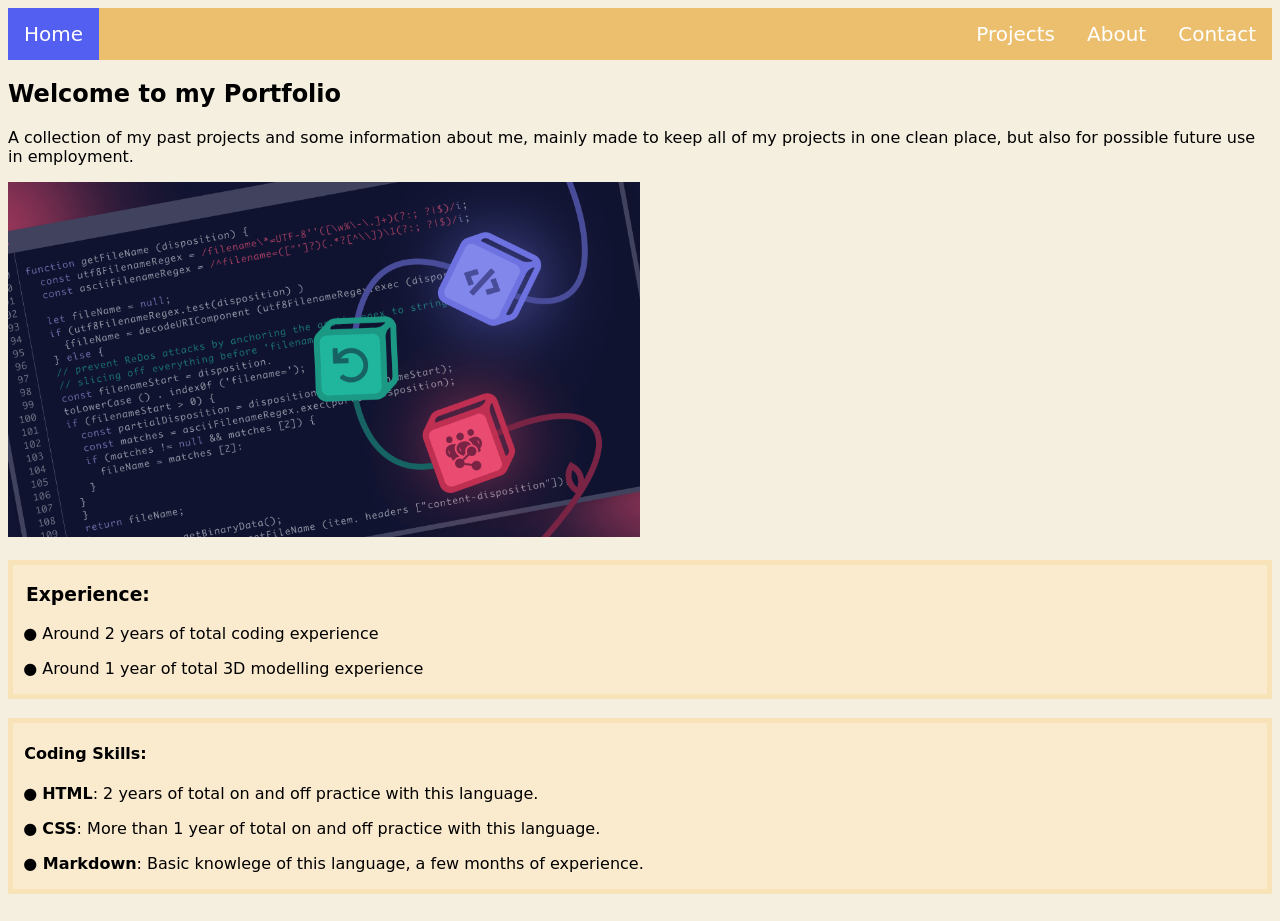
<file: index.html>
<!DOCTYPE html>
<html lang="en">
<head>
    <meta charset="UTF-8">
    <meta name="viewport" content="width=device-width, initial-scale=1.0">
    <title>Document</title>
    <link rel="stylesheet" href="style.css">
</head>
<body>
  <ul>
    <li><div class="active">
    <a href="index.html">Home</a>
    </div> </li>
      <div class="rightalign">
    <li><a href="Projects.html">Projects</a></li>
    <li><a href="Profile.html">About</a></li>
    <li><a href="Contact.html">Contact</a></li>
      </div>
    

    </ul>

    <h2>Welcome to my Portfolio</h2>
    <p> A collection of my past projects and some information about me, mainly made to keep all of my projects in one clean place, but also for possible future use  in employment.</p>
    <img src="coding.png" alt="Code image" width="50%">
        
<br>
<br>
    
<div class="experience">
        <h3> 󠀠󠀠󠀠󠀠 󠀠󠀠󠀠󠀠 Experience:</h3>
<p>󠀠󠀠󠀠󠀠 󠀠󠀠󠀠󠀠 ● Around 2 years of total coding experience</p>
<p>󠀠󠀠󠀠󠀠 󠀠󠀠󠀠󠀠 ● Around 1 year of total 3D modelling experience</p>
</div>

<br>

<div class="experience">
<h4>  󠀠󠀠󠀠󠀠 󠀠󠀠󠀠󠀠  󠀠󠀠󠀠󠀠Coding Skills:</h4>
<p> 󠀠󠀠󠀠󠀠󠀠󠀠󠀠󠀠󠀠󠀠󠀠󠀠 󠀠󠀠󠀠󠀠 󠀠󠀠󠀠󠀠● <b>HTML</b>: 2 years of total on and off practice with this language. </p>
<p> 󠀠󠀠󠀠󠀠 󠀠󠀠󠀠󠀠 ● <b>CSS</b>: More than 1 year of total on and off practice with this language. </p>
<p> 󠀠󠀠󠀠󠀠 󠀠󠀠󠀠󠀠 ●<b> Markdown</b>: Basic knowlege of this language, a few months of experience.</p>
</div>
    <br>


    
</body>
</html>
</file>
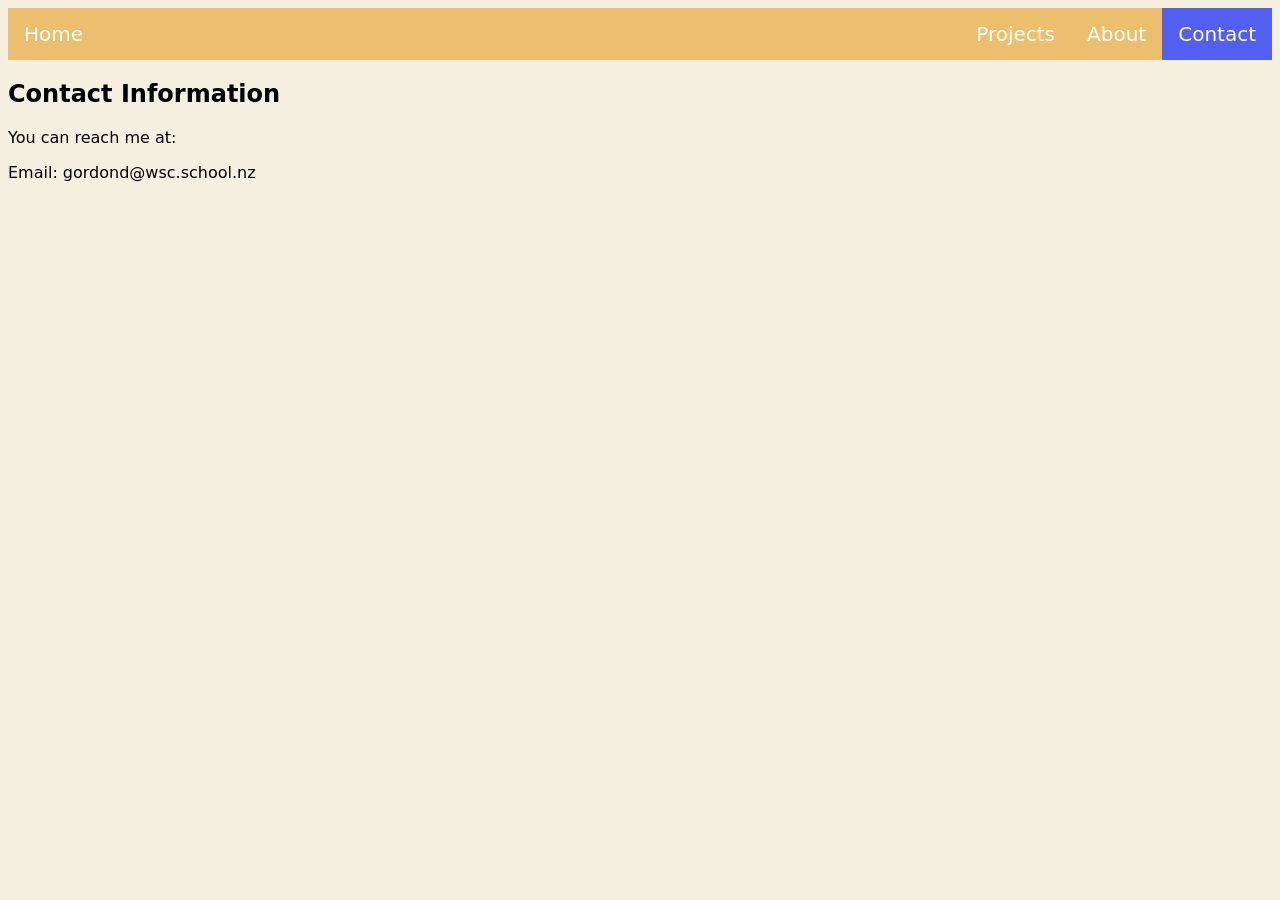
<file: Contact.html>
<!DOCTYPE html>
<html lang="en">
<head>
    <meta charset="UTF-8">
    <meta name="viewport" content="width=device-width, initial-scale=1.0">
    <title>Document</title>
    <link rel="stylesheet" href="style.css">
</head>
<body>
    <ul>
        <li><a href="index.html">Home</a></li>
        <div class="rightalign">
        <li><a href="Projects.html">Projects</a></li>
        <li><a href="Profile.html">About</a></li>
        <div class="active">
        <li><a href="Contact.html">Contact</a></li>
        </div>
        </div>
    </ul>

    <h2>Contact Information</h2>
    <p>You can reach me at:</p>
    <p>Email: gordond@wsc.school.nz</p>

</body>
</html>
</file>
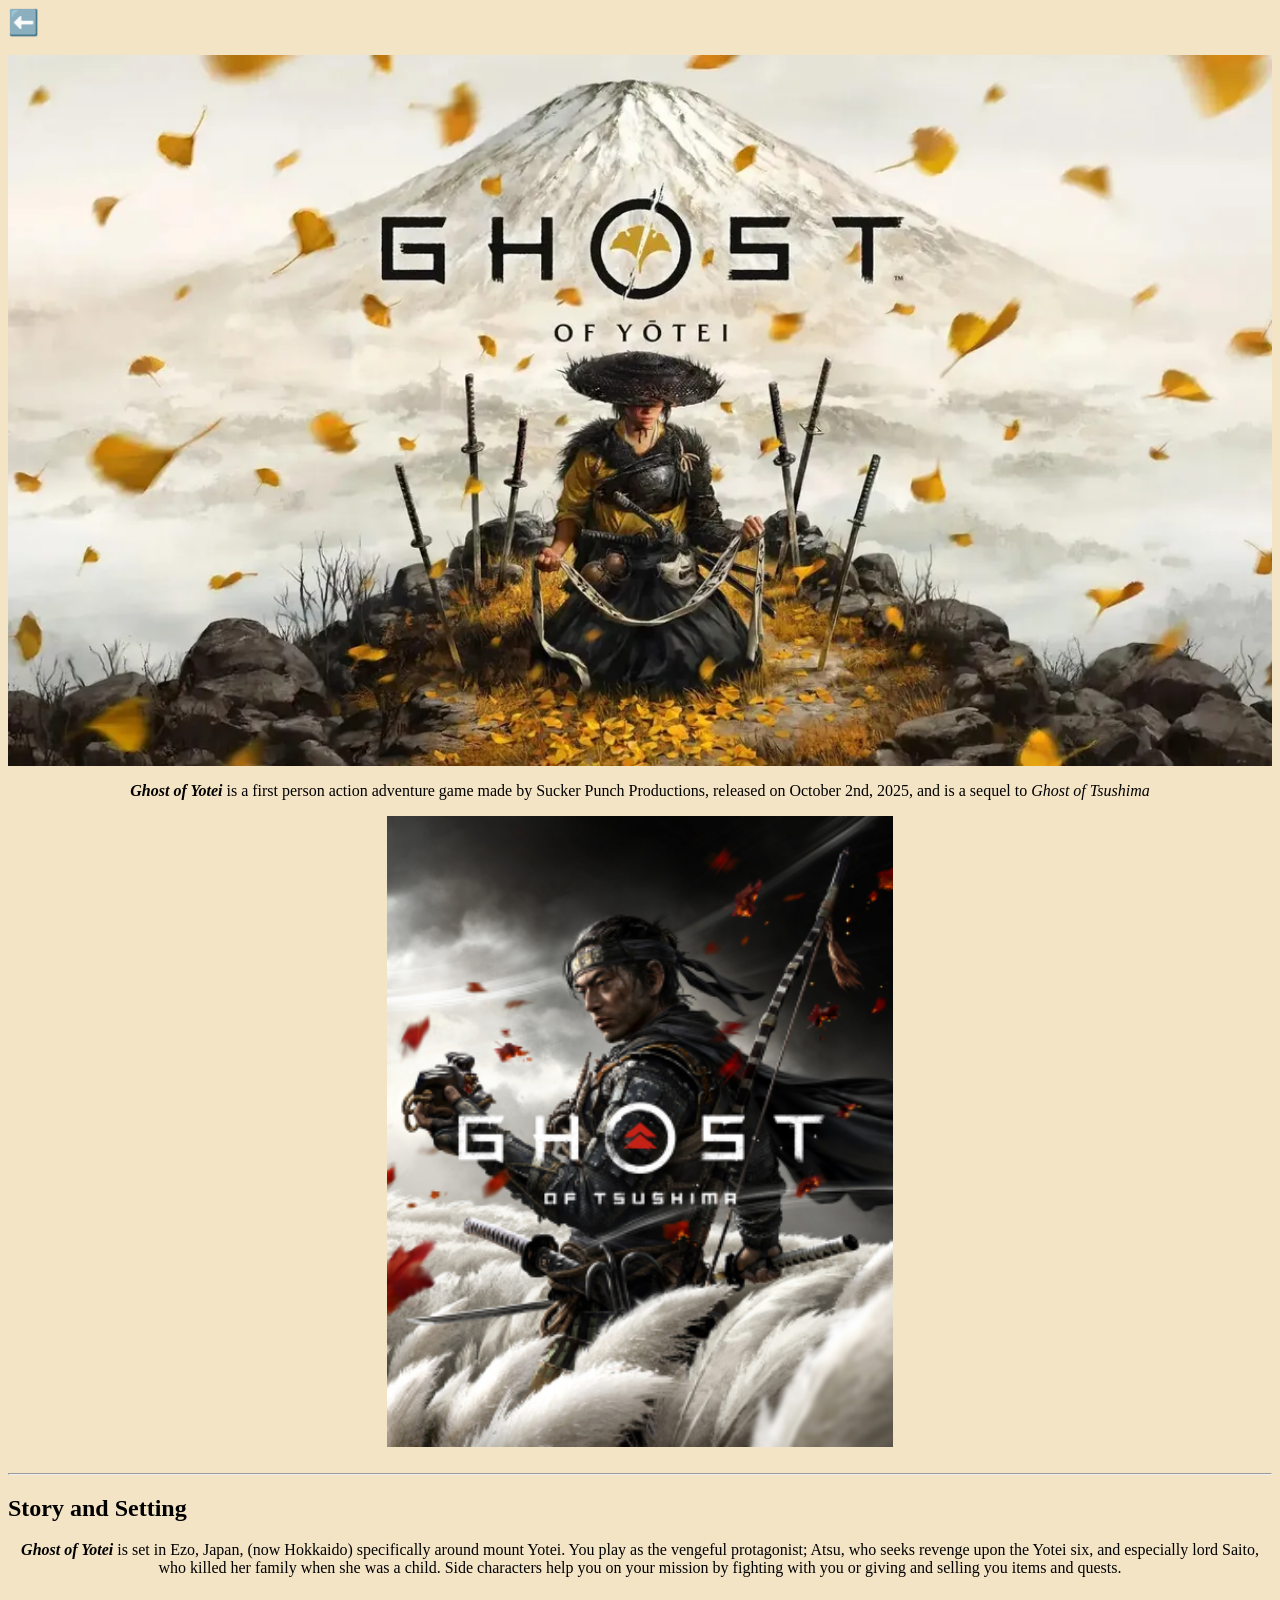
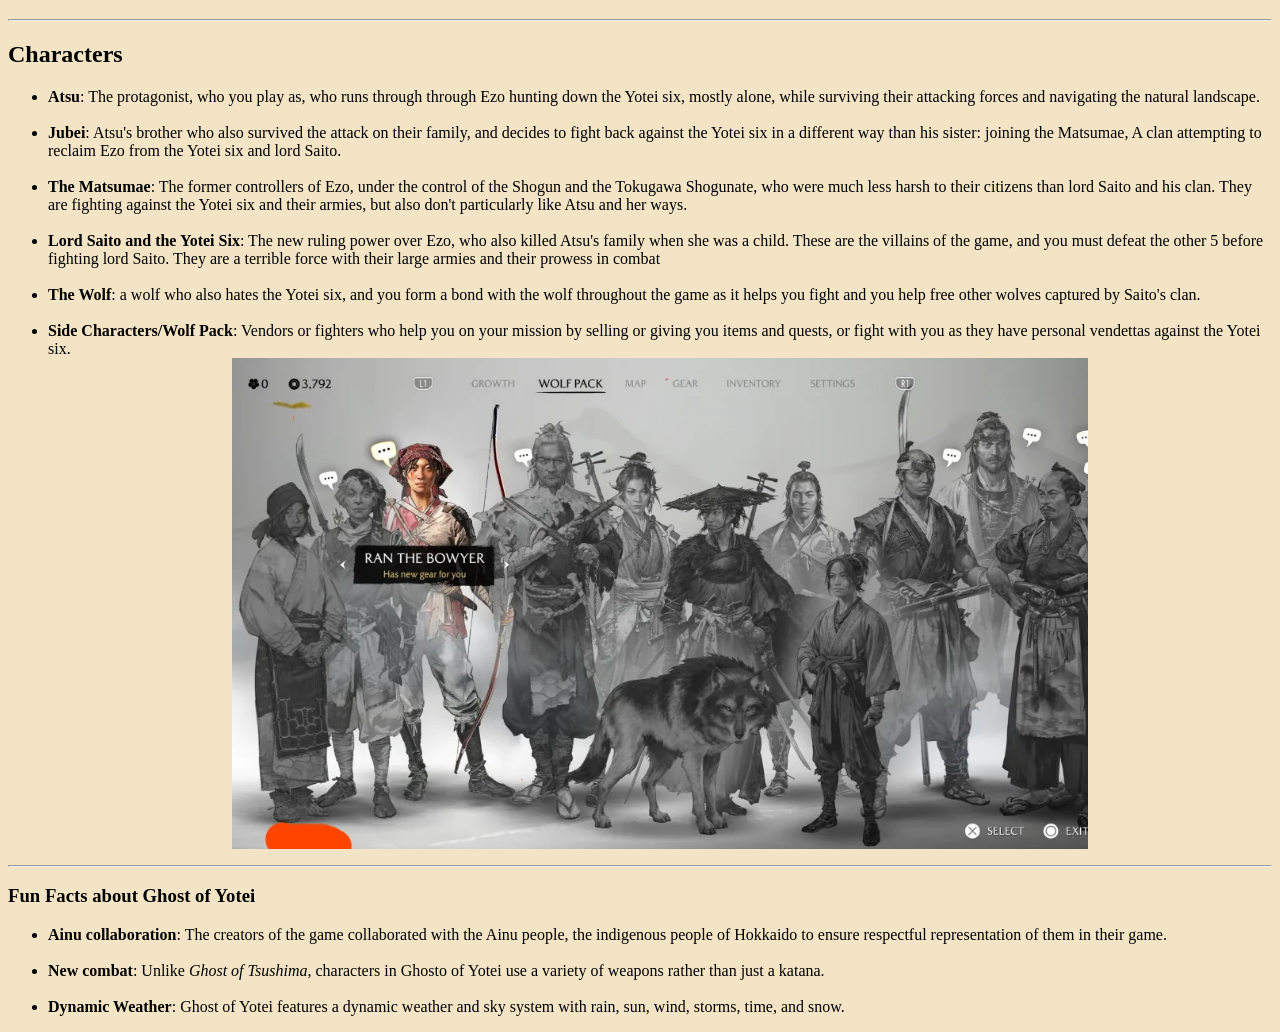
<file: Ghost of Yotei.html>
<!DOCTYPE html>
<html lang="en">
<head>
    <meta charset="UTF-8">
    <meta name="viewport" content="width=device-width, initial-scale=1.0">
    <title>Document</title>
    <link rel="stylesheet" href="ghostofyotei_style.css">
</head>
<body>
    <div class="backbutton">
    <a href="Projects.html"> ⬅️</a>
    </div>
    <br>
   <img src="ghost-of-yotei-lede-web.webp" alt="Ghost of Yotei" width="100%"/>
<!-- lie will be that ghost of yotei is a sequel to ghost of tsushima-->
 <p> <i><b> Ghost of Yotei</b></i> is a first person action adventure game made by Sucker Punch Productions, released on October 2nd, 2025, and is a sequel to <i> Ghost of Tsushima </i> </p>
 <img src="Ghost_of_Tsushima.jpg" alt="Ghost of Tsushima" width="40%"/>
 <br>
 <hr>
 <h2> Story and Setting</h2>
 <p> <i> <b> Ghost of Yotei</b></i> is set in Ezo, Japan, (now Hokkaido) specifically around mount Yotei. You play as the vengeful protagonist; Atsu, who seeks revenge upon the Yotei six, and especially lord Saito, who killed her family when she was a child. Side characters help you on your mission by fighting with you or giving and selling you items and quests.</p>
 <br>
 <hr>
 <h2> Characters</h2>
 <ul>
<li> <b> Atsu</b>: The protagonist, who you play as, who runs through through Ezo hunting down the Yotei six, mostly alone, while surviving their attacking forces and navigating the natural landscape.</li>
<br>
<li> <b> Jubei</b>: Atsu's brother who also survived the attack on their family, and decides to fight back against the Yotei six in a different way than his sister: joining the Matsumae, A clan attempting to reclaim Ezo from the Yotei six and lord Saito. </li>
<br>
<li> <b> The Matsumae</b>: The former controllers of Ezo, under the control of the Shogun and the Tokugawa Shogunate, who were much less harsh to their citizens than lord Saito and his clan. They are fighting against the Yotei six and their armies, but also don't particularly like Atsu and her ways.</li>
<br>
<li> <b> Lord Saito and the Yotei Six</b>: The new ruling power over Ezo, who also killed Atsu's family when she was a child. These are the villains of the game, and you must defeat the other 5 before fighting lord Saito. They are a terrible force with their large armies and their prowess in combat</li>
<br>
<li> <b> The Wolf</b>: a wolf who also hates the Yotei six, and you form a bond with the wolf throughout the game as it helps you fight and you help free other wolves captured by Saito's clan.</li>
<br>
<li> <b> Side Characters/Wolf Pack</b>: Vendors or fighters who help you on your mission by selling or giving you items and quests, or fight with you as they have personal vendettas against the Yotei six.</li>

<img src="ghost of yotei wolf pack.webp" alt="Wolf Pack" width="70%">
 </ul>
 <hr>
 <h3> Fun Facts about Ghost of Yotei</h3>
 <ul>
<li> <b> Ainu collaboration</b>: The creators of the game collaborated with the Ainu people, the indigenous people of Hokkaido to ensure respectful representation of them in their game.</li>
<br>
<li> <b> New combat</b>: Unlike <i> Ghost of Tsushima</i>, characters in Ghosto of Yotei use a variety of weapons rather than just a katana. </li>
<br>
<li><b> Dynamic Weather</b>: Ghost of Yotei features a dynamic weather and sky system with rain, sun, wind, storms, time, and snow. </li>


 </ul>

</body>
</html>
</file>
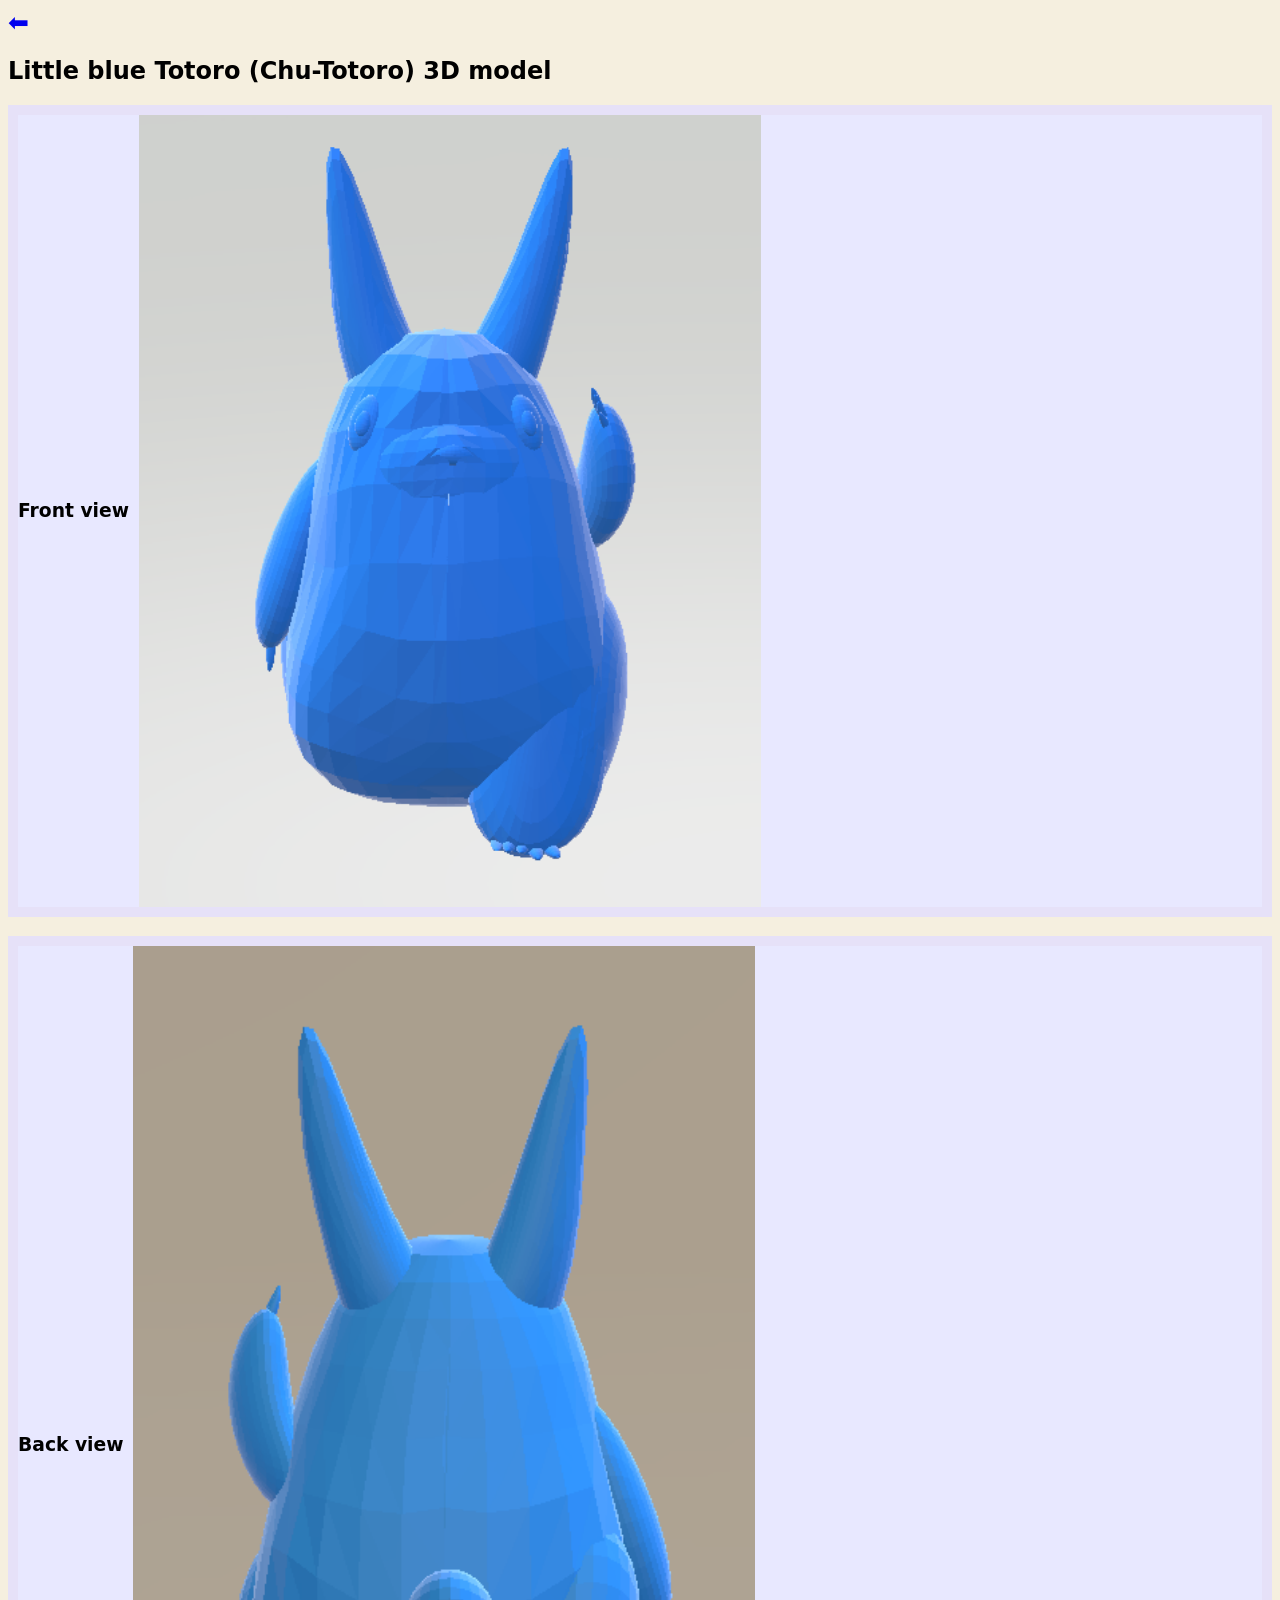
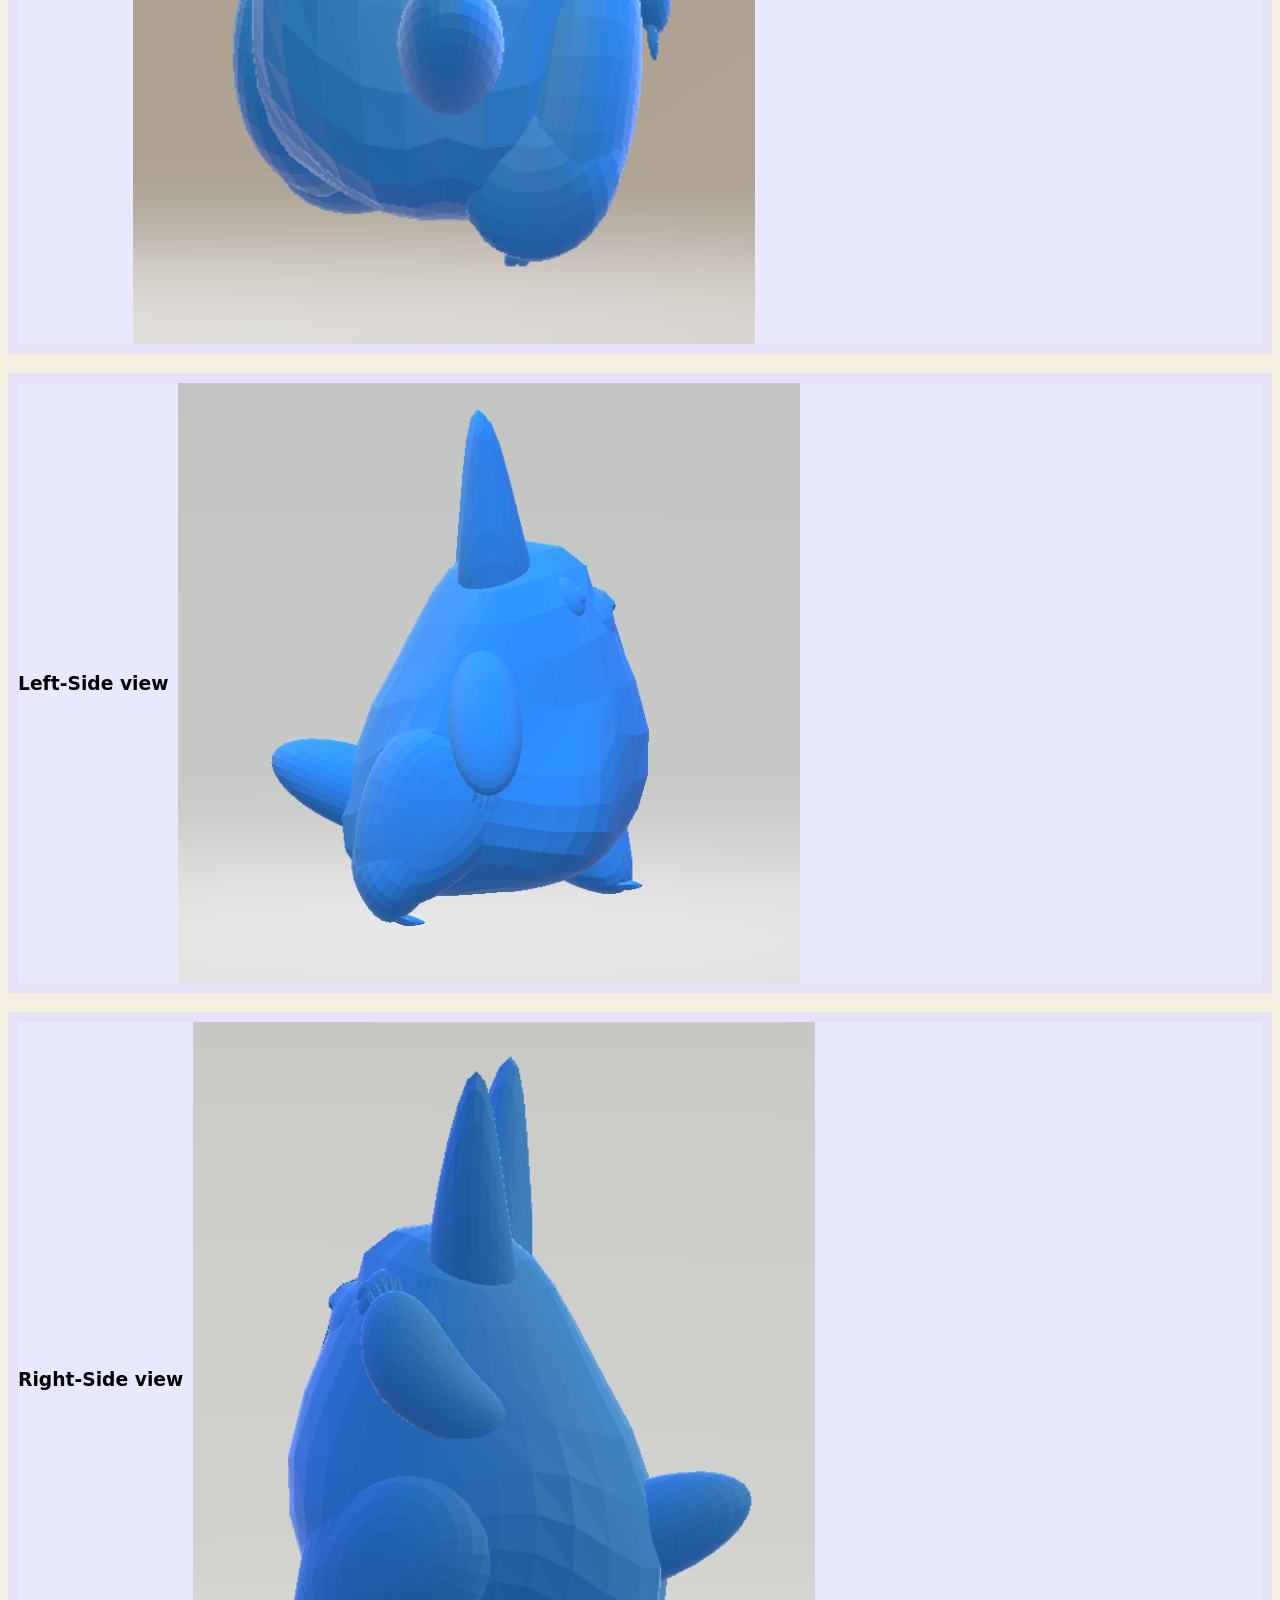
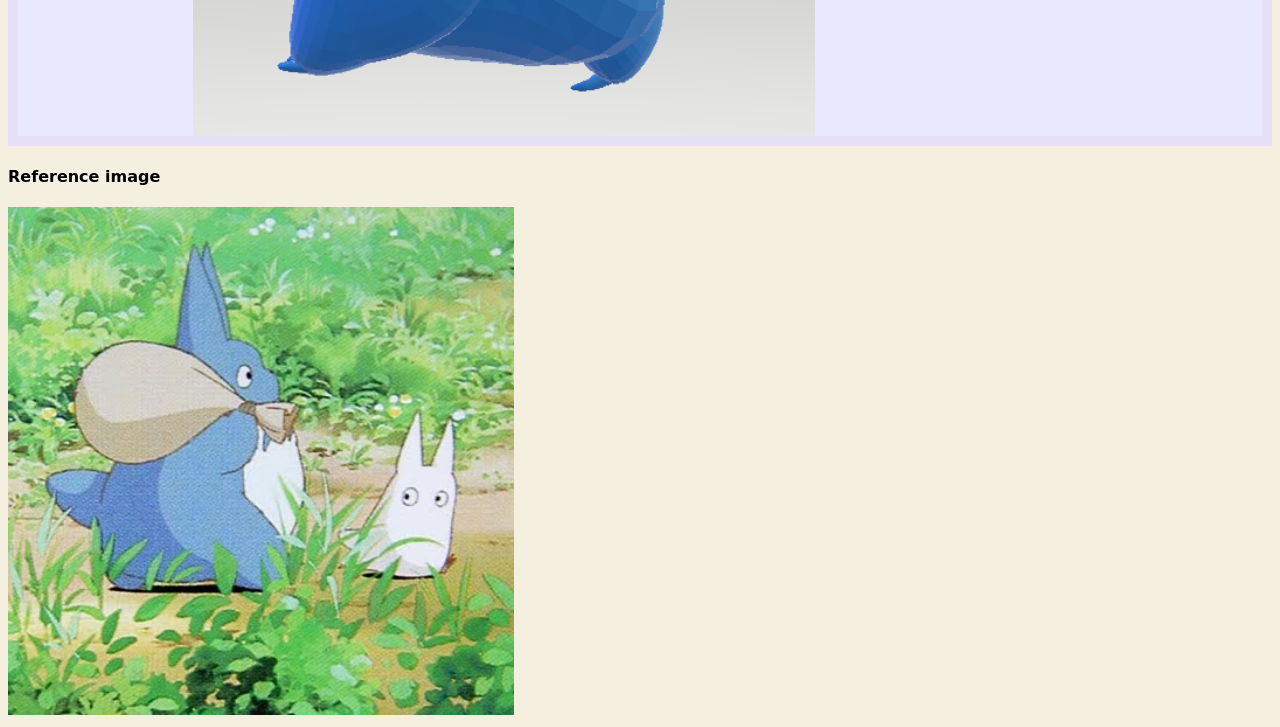
<file: Little-blue-totoro-page.html>
<!DOCTYPE html>
<html lang="en">
<head>
    <meta charset="UTF-8">
    <meta name="viewport" content="width=device-width, initial-scale=1.0">
    <title>Document</title>
    <link rel="stylesheet" href="style.css">
</head>
<body>
    <div class="backbutton">
    <a href="Projects.html"> ⬅️</a>
    </div>
    <h2> Little blue Totoro (Chu-Totoro) 3D model</h2>
    <div class="minitotoro">
 <h3> Front view </h3>
    <img src="minitotorofront.PNG" alt="Little Blue Totoro Front" width="50%">
    </div>

    <br>

    <div class="minitotoro">
    <h3> Back view </h3>
    <img src="minitotoroback.PNG" alt="Little Blue Totoro Back" width="50%">
    </div>

    <br>

    <div class="minitotoro">
    <h3> Left-Side view </h3>
    <img src="minitotoroleftside.PNG" alt="Little Blue Totoro Left" width="50%">
    </div>

    <br>

    <div class="minitotoro">
    <h3> Right-Side view </h3>
    <img src="minitotororightside.PNG" alt="Little Blue Totoro Right" width="50%">
    </div>

    <h4> Reference image</h4>
    <img src="Mini_Totoro reference.webp" alt="Little Blue Totoro reference" width="40%">
</body>
</html>
</file>
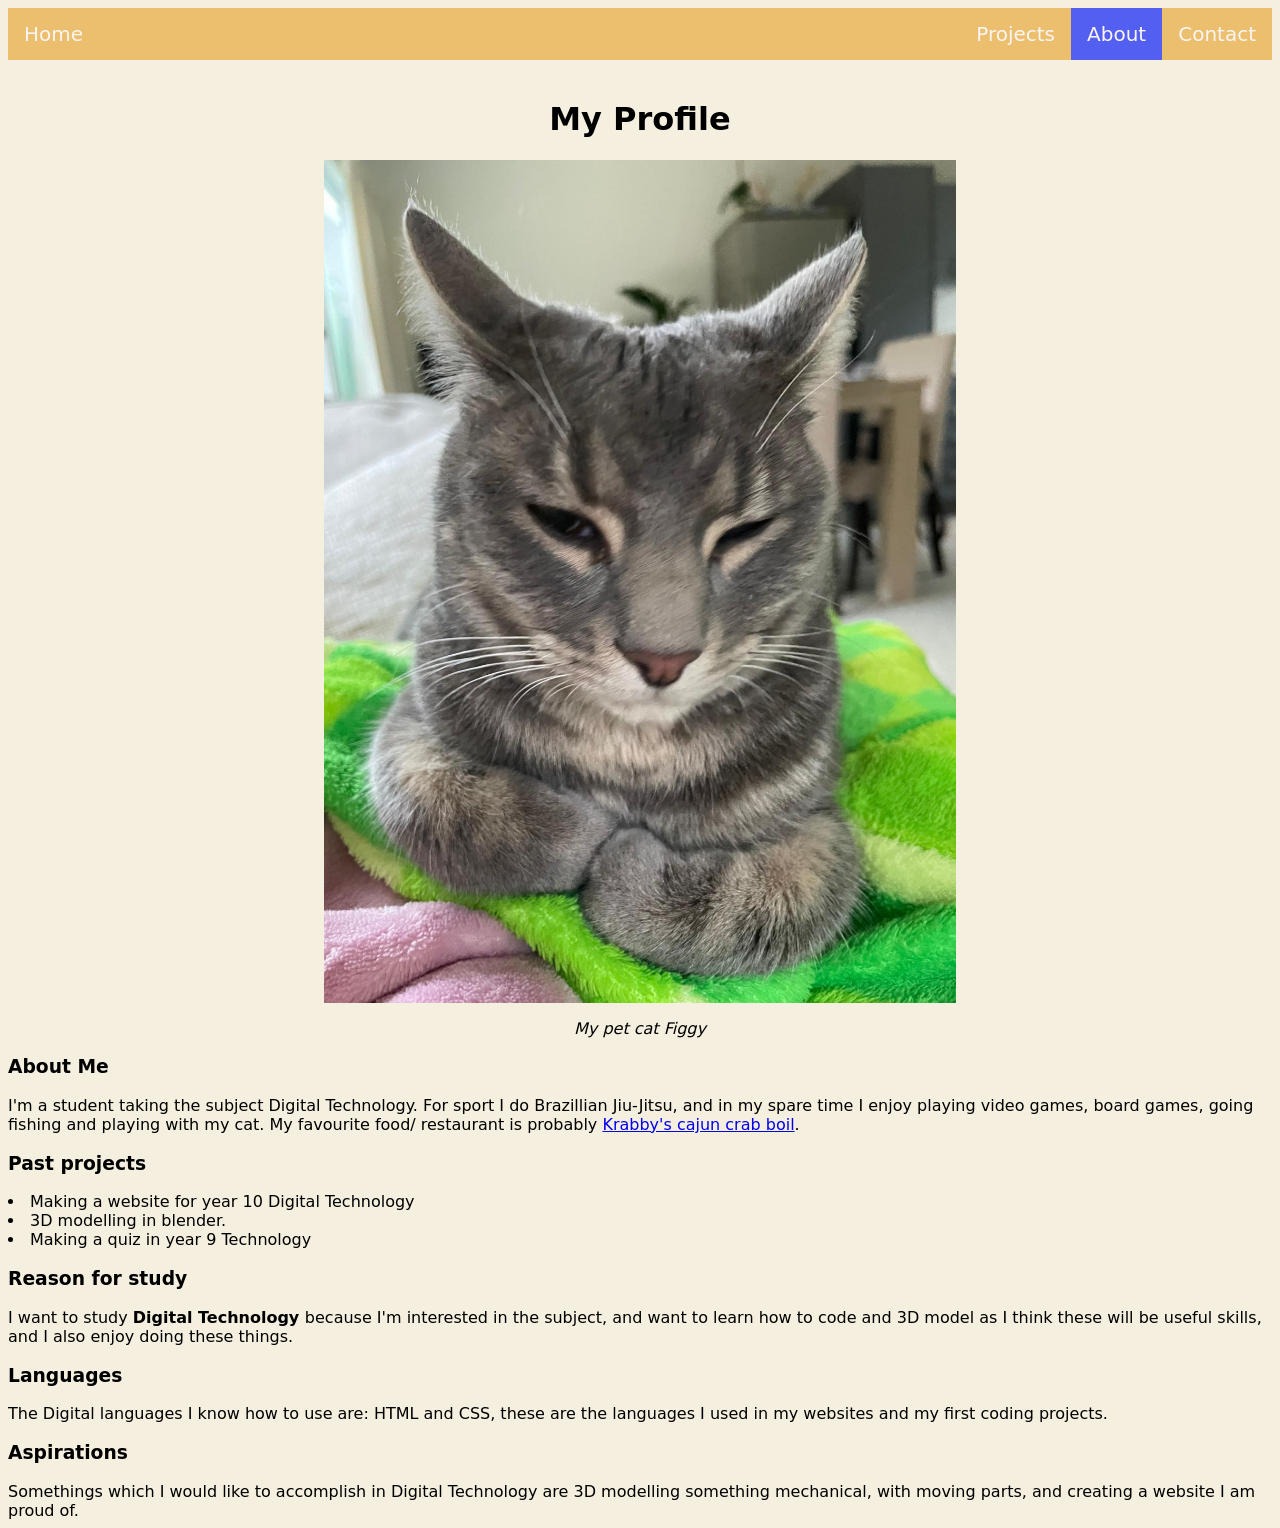
<file: Profile.html>
<!DOCTYPE html>
<html lang="en">
<head>
    <meta charset="UTF-8">
    <meta name="viewport" content="width=device-width, initial-scale=1.0">
    <title>Document</title>
    <link rel="stylesheet" href="profilestyle.css">
</head>
<body>
     <ul>
        <li><a href="index.html">Home</a></li>
         <div class="rightalign">
        <li><a href="Projects.html">Projects</a></li>
        <div class="active">
        <li><a href="Profile.html">About</a></li>
        </div>
        <li><a href="Contact.html">Contact</a></li>
         </div>
    </ul>
    <br>
    <div class="center">
    <h1> My Profile </h1>
    </div>

<img src="Figgy good photo.jpg" alt="Figgy">

<div class="center">
<p> <i> My pet cat Figgy</i> </p>
</div>

<h3> About Me</h3>
<p>I'm a student taking  the subject Digital Technology. For sport I do Brazillian Jiu-Jitsu, and in my spare time I enjoy playing video games, board games, going fishing and playing with my cat. My favourite food/ restaurant is probably <a href="https://www.krabbyscrabboil.com.au/"> Krabby's  cajun crab boil</a>. </p>
<h3> Past projects </h3>

<li> Making a website for year 10 Digital Technology </li>

<li> 3D modelling in blender. </li>

<li> Making a quiz in year 9 Technology </li>
<p>
<h3> Reason for study </h3>
 <p>I want to study <b> Digital Technology </b> because I'm interested in the subject, and want to learn how to code and 3D model as I think these will be useful skills, and I also enjoy doing these things.</p>
 <h3> Languages </h3>
<p> The Digital languages I know how to use are: HTML and CSS, these are the languages I used in my websites and my first coding projects. </p>
<h3> Aspirations </h3>
Somethings which I would like to accomplish in Digital Technology are 3D modelling something mechanical, with moving parts, and creating a website I am proud of.
</body>
</html>
</file>
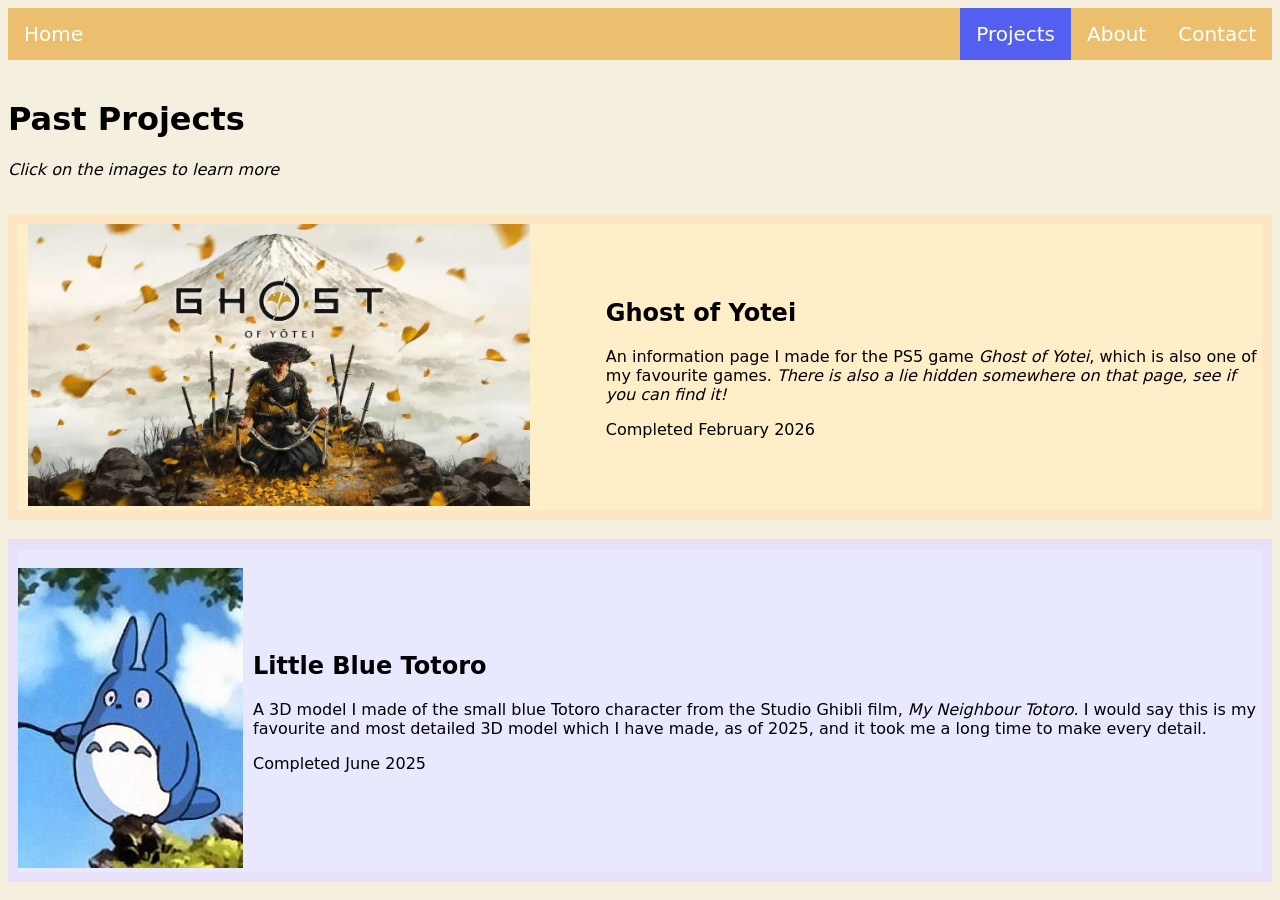
<file: Projects.html>
<!DOCTYPE html>
<html lang="en">
<head>
    <meta charset="UTF-8">
    <meta name="viewport" content="width=device-width, initial-scale=1.0">
    <title>Document</title>
    <link rel="stylesheet" href="style.css">
</head>
<body>
    <!-- Navigation bar-->
    <ul>
    <li><a href="index.html">Home</a> </li>
        <div class="rightalign">
    <li><div class="active">
    <a href="Projects.html">Projects</a>
    </div> </li>
    <li><a href="Profile.html">About</a></li>
    <li><a href="Contact.html">Contact</a></li>
        </div>
    

    </ul>
    <br>
    <h1> Past Projects</h1>
    <p> <i> Click on the images to learn more</i></p>
    <br>
 
<div class="ghostofyotei">
    <br>

<div class="enlarge">
    <a href="Ghost of Yotei.html">
        <img src="ghost-of-yotei-lede-web.webp" alt="Ghost of Yotei" width="90%">  
    </div>
    </a>

    <div>
        <h2>Ghost of Yotei</h2>
        <p>An information page I made for the PS5 game <i> Ghost of Yotei</i>, which is also one of my favourite games. <i> There is also a lie hidden somewhere on that page, see if you can find it!</i></p>
<p>Completed February 2026</p>
    </div>
</div>

<br>

<div class="minitotoro">
    <div class="enlarge">
    <br>
    <a href="Little-blue-totoro-page.html">
        <img src="chu_totoro_main_ref.jpg" alt="Little Blue Totoro" height="100%">  
    </a>
    </div>

    <div>
        <h2>Little Blue Totoro</h2>
         <p> A 3D model I made of the small blue Totoro character from the Studio Ghibli film, <i> My Neighbour Totoro</i>. I would say this is my favourite and most detailed 3D model which I have made, as of 2025, and it took me a long time to make every detail.</p>
         <p> Completed June 2025</p>
</div>
</div>

</body>
</html>
</file>
<file: style.css>
body {
    background-color: #f5efdf;
    font-family: system-ui, -apple-system, BlinkMacSystemFont, 'Segoe UI', Roboto, Oxygen, Ubuntu, Cantarell, 'Open Sans', 'Helvetica Neue', sans-serif;
}
ul {
  list-style-type: none;
  margin: 0;
  padding: 0;
}

ul {
  list-style-type: none;
  margin: 0;
  padding: 0;
  background-color: #ebbf6d;
  display: flex;
}

ul li a {
  display: block;
  color: rgb(255, 255, 255);
  padding: 14px 16px;
  text-decoration: none;
  font-size: 20px;
}

ul li a:hover {
  background-color: #afacac;
}
ul {
  position: sticky;
  top: 0;
}
ul div.active {
  background-color: #525ff1;
}



.ghostofyotei {
    display: flex;
    align-items: center;
    gap: 10px;
background-color: rgb(255, 238, 199);
border: #fbe7c1 solid 10px;
}

.minitotoro {
    display:flex;
    align-items: center;
    gap: 10px;
background-color: rgb(232, 232, 255);
border: #e6e1f8 solid 10px;
}

.backbutton a {
    top: 10px;
    left: 10px;
   font-size:25px;
   list-style: none;
   text-decoration: none;
   display: inline-block;
}

.experience {
    background-color: rgb(250, 234, 206);
    align-items: center;
    gap: 20px;
    border:rgb(248, 226, 183) solid 5px
}

.enlarge {
    transition: transform 0.3s;
}
.enlarge:hover {
    transform: scale(1.05);
}

.rightalign{
  margin-left: auto;
  display: flex;
}
</file>
<file: ghostofyotei_style.css>
body{
    background-color: rgb(244, 228, 198);
}
p {
    text-align: center;
}
img {
    display: block;
    margin-left: auto;
    margin-right: auto;
}
.backbutton a {
    top: 10px;
    left: 10px;
   font-size:25px;
   list-style: none;
   text-decoration: none;
   display: inline-block;
}
</file>
<file: profilestyle.css>
img {
    width: 50%;
    margin:auto;
    display: block;
}
body {
    background-color: #f5efdf;
    font-family: system-ui, -apple-system, BlinkMacSystemFont, 'Segoe UI', Roboto, Oxygen, Ubuntu, Cantarell, 'Open Sans', 'Helvetica Neue', sans-serif
}
ul {
  list-style-type: none;
  margin: 0;
  padding: 0;
}

ul {
  list-style-type: none;
  margin: 0;
  padding: 0;
  background-color: #ebbf6d;
  display: flex;
}

ul li a {
  display: block;
  color: rgb(250, 245, 245);
  padding: 14px 16px;
  text-decoration: none;
  font-size: 20px;
}

ul li a:hover {
  background-color: #afacac;
}
ul {
  position: sticky;
  top: 0;
}
ul .active {
  background-color: #525ff1;
}

i {
    text-align: center;
}

h1 {
    text-align: center;
}

.center {
    text-align: center;
}

.rightalign{
  margin-left: auto;
  display: flex;
}
</file>
